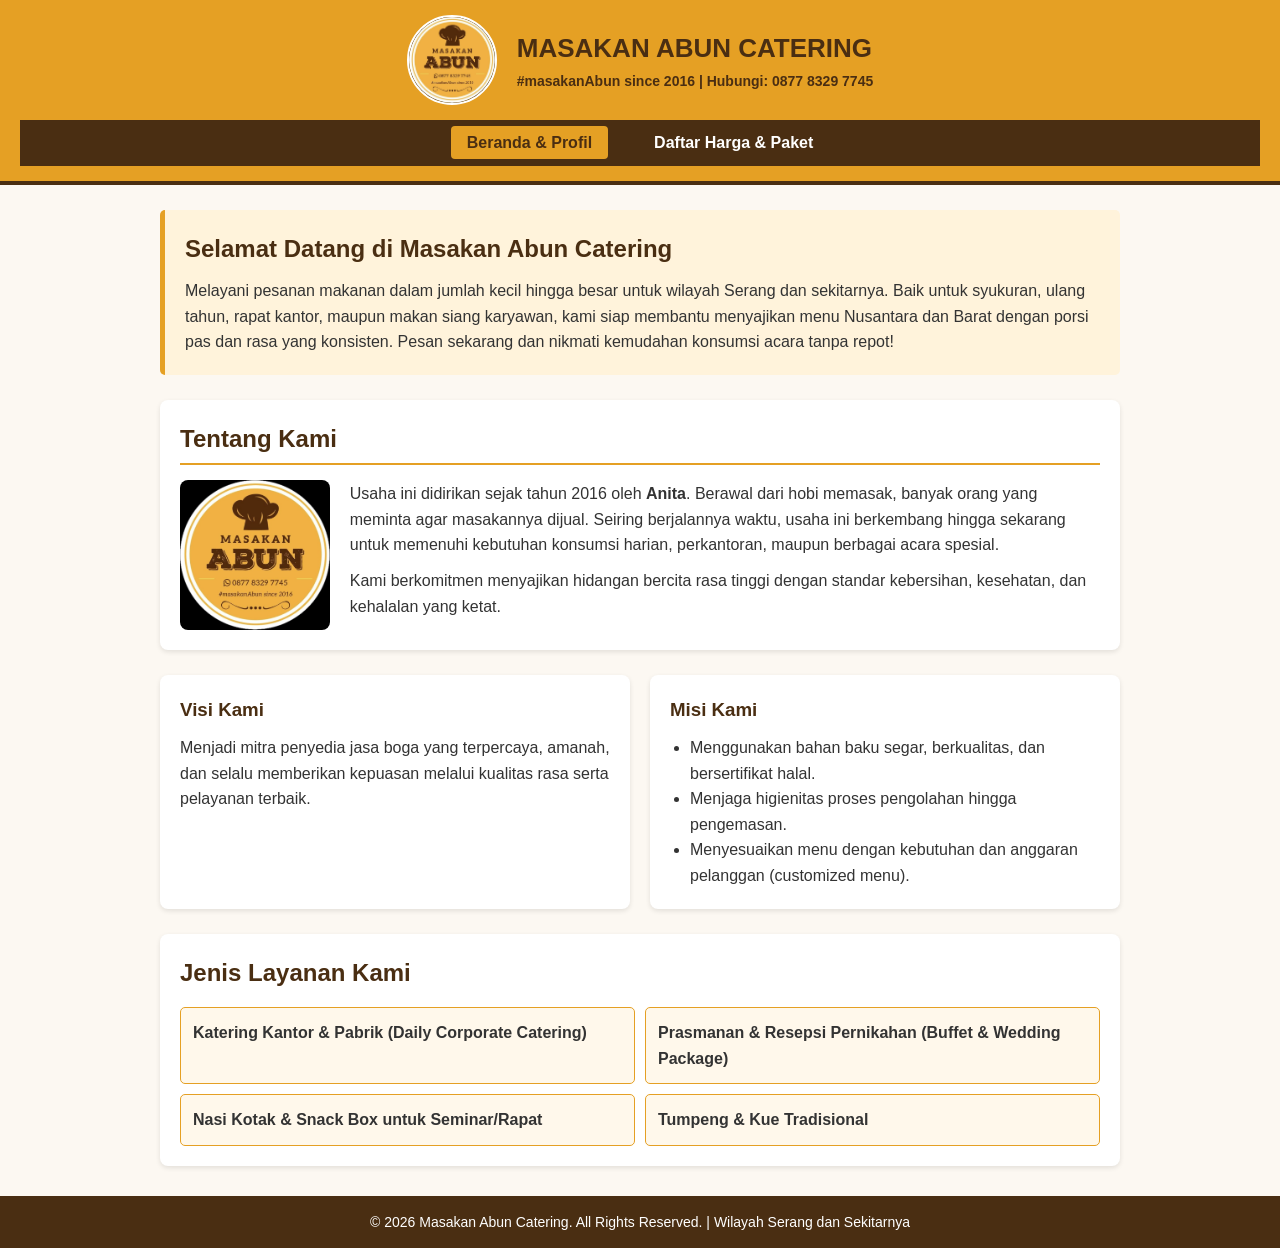
<file: index.html>
<!DOCTYPE html>
<html lang="id">
<head>
    <meta charset="UTF-8">
    <meta name="viewport" content="width=device-width, initial-scale=1.0">
    <title>Masakan Abun Catering - Profil Perusahaan</title>
    <link rel="stylesheet" href="style.css">
</head>
<body>

     
    <header>
        <div class="header-container">
            <img src="logo.jpeg" alt="Logo Masakan Abun Catering" class="logo">
            <div class="header-text">
                <h1>MASAKAN ABUN CATERING</h1>
                <p>#masakanAbun since 2016 | Hubungi: 0877 8329 7745</p>
            </div>
        </div>
        <nav>
            <ul>
                <li><a href="index.html" class="active">Beranda & Profil</a></li>
                <li><a href="layanan.html">Daftar Harga & Paket</a></li>
            </ul>
        </nav>
    </header>

    <!-- Utama Profil -->
    <main class="container">
        <!-- Banner Slogan -->
        <section class="slogan-box">
            <h2>Selamat Datang di Masakan Abun Catering</h2>
            <p>
                Melayani pesanan makanan dalam jumlah kecil hingga besar untuk wilayah Serang dan sekitarnya. 
                Baik untuk syukuran, ulang tahun, rapat kantor, maupun makan siang karyawan, kami siap membantu 
                menyajikan menu Nusantara dan Barat dengan porsi pas dan rasa yang konsisten. Pesan sekarang dan 
                nikmati kemudahan konsumsi acara tanpa repot!
            </p>
        </section>

        <!-- Tentag Perusahaan -->
        <section class="profile-card">
            <h2>Tentang Kami</h2>
            <div class="profile-content">
                <img src="logo.jpeg" alt="Logo Perusahaan" class="profile-img">
                <div class="profile-desc">
                    <p>
                        Usaha ini didirikan sejak tahun 2016 oleh <strong>Anita</strong>. Berawal dari hobi memasak, banyak orang yang meminta agar masakannya dijual. 
                        Seiring berjalannya waktu, usaha ini berkembang hingga sekarang untuk memenuhi kebutuhan konsumsi harian, perkantoran, maupun berbagai acara spesial.
                    </p>
                    <p>
                        Kami berkomitmen menyajikan hidangan bercita rasa tinggi dengan standar kebersihan, kesehatan, dan kehalalan yang ketat.
                    </p>
                </div>
            </div>
        </section>

        <!-- Visi dan Misi -->
        <section class="visi-misi-grid">
            <div class="card">
                <h3>Visi Kami</h3>
                <p>Menjadi mitra penyedia jasa boga yang terpercaya, amanah, dan selalu memberikan kepuasan melalui kualitas rasa serta pelayanan terbaik.</p>
            </div>
            <div class="card">
                <h3>Misi Kami</h3>
                <ul>
                    <li>Menggunakan bahan baku segar, berkualitas, dan bersertifikat halal.</li>
                    <li>Menjaga higienitas proses pengolahan hingga pengemasan.</li>
                    <li>Menyesuaikan menu dengan kebutuhan dan anggaran pelanggan (customized menu).</li>
                </ul>
            </div>
        </section>

        <!-- Jenis Layanan Overview -->
        <section class="layanan-overview">
            <h2>Jenis Layanan Kami</h2>
            <div class="services-list">
                <div class="service-item">Katering Kantor & Pabrik (Daily Corporate Catering)</div>
                <div class="service-item">Prasmanan & Resepsi Pernikahan (Buffet & Wedding Package)</div>
                <div class="service-item">Nasi Kotak & Snack Box untuk Seminar/Rapat</div>
                <div class="service-item">Tumpeng & Kue Tradisional</div>
            </div>
        </section>
    </main>

    <!-- Footer -->
    <footer>
        <p>&copy; 2026 Masakan Abun Catering. All Rights Reserved. | Wilayah Serang dan Sekitarnya</p>
    </footer>

</body>
</html>
</file>
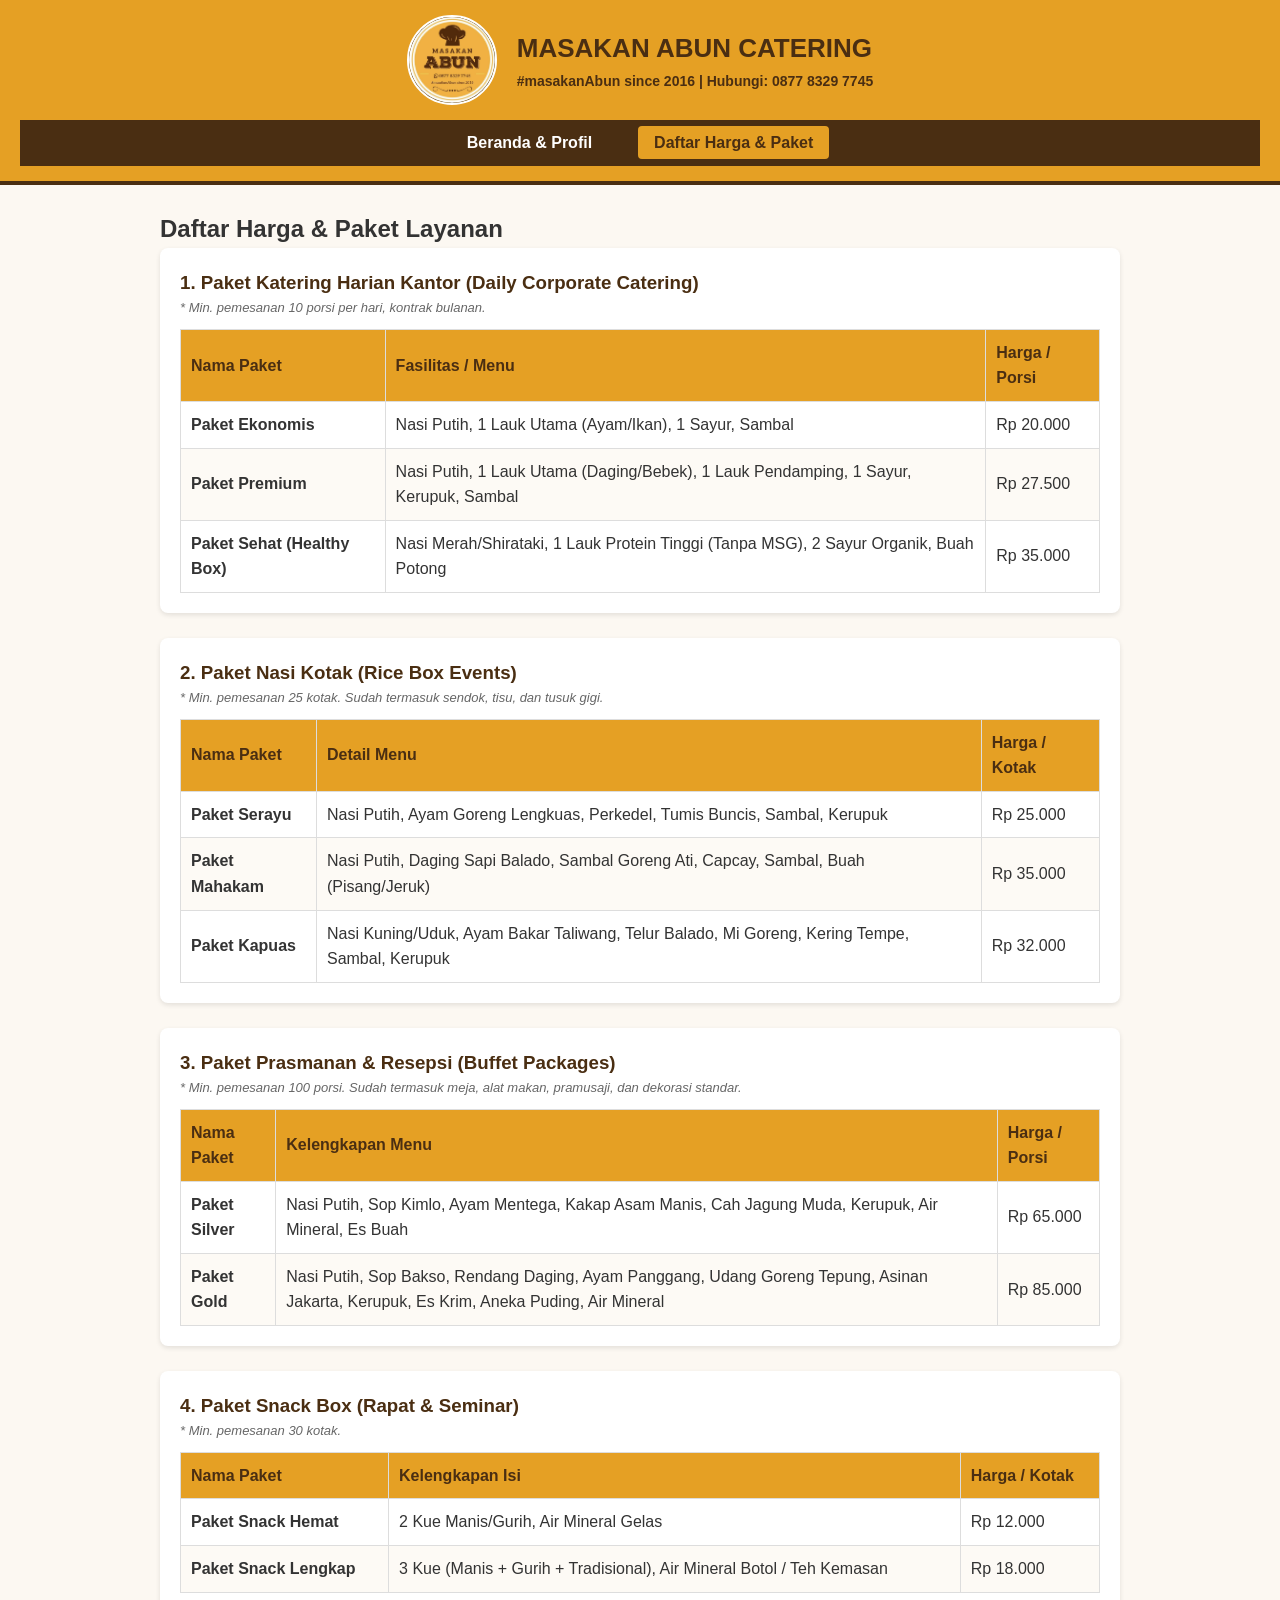
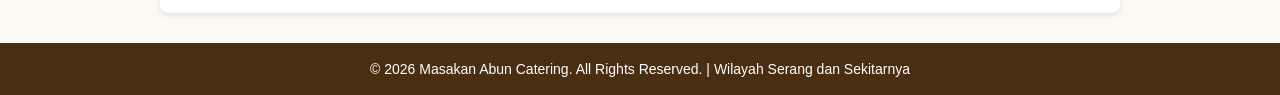
<file: layanan.html>
<!DOCTYPE html>
<html lang="id">
<head>
    <meta charset="UTF-8">
    <meta name="viewport" content="width=device-width, initial-scale=1.0">
    <title>Daftar Harga & Paket - Masakan Abun Catering</title>
    <link rel="stylesheet" href="style.css">
</head>
<body>

    <!-- Header & Navigasi -->
    <header>
        <div class="header-container">
            <img src="logo.jpeg" alt="Logo Masakan Abun Catering" class="logo">
            <div class="header-text">
                <h1>MASAKAN ABUN CATERING</h1>
                <p>#masakanAbun since 2016 | Hubungi: 0877 8329 7745</p>
            </div>
        </div>
        <nav>
            <ul>
                <li><a href="index.html">Beranda & Profil</a></li>
                <li><a href="layanan.html" class="active">Daftar Harga & Paket</a></li>
            </ul>
        </nav>
    </header>

    <!-- Konten Tabel Paket & Harga -->
    <main class="container">
        <h2>Daftar Harga & Paket Layanan</h2>

        <!-- Tabel 1: Katering Harian Kantor -->
        <div class="table-section">
            <h3>1. Paket Katering Harian Kantor (Daily Corporate Catering)</h3>
            <p class="note">* Min. pemesanan 10 porsi per hari, kontrak bulanan.</p>
            <table>
                <thead>
                    <tr>
                        <th>Nama Paket</th>
                        <th>Fasilitas / Menu</th>
                        <th>Harga / Porsi</th>
                    </tr>
                </thead>
                <tbody>
                    <tr>
                        <td><strong>Paket Ekonomis</strong></td>
                        <td>Nasi Putih, 1 Lauk Utama (Ayam/Ikan), 1 Sayur, Sambal</td>
                        <td>Rp 20.000</td>
                    </tr>
                    <tr>
                        <td><strong>Paket Premium</strong></td>
                        <td>Nasi Putih, 1 Lauk Utama (Daging/Bebek), 1 Lauk Pendamping, 1 Sayur, Kerupuk, Sambal</td>
                        <td>Rp 27.500</td>
                    </tr>
                    <tr>
                        <td><strong>Paket Sehat (Healthy Box)</strong></td>
                        <td>Nasi Merah/Shirataki, 1 Lauk Protein Tinggi (Tanpa MSG), 2 Sayur Organik, Buah Potong</td>
                        <td>Rp 35.000</td>
                    </tr>
                </tbody>
            </table>
        </div>

        <!-- Tabel 2: Paket Nasi Kotak -->
        <div class="table-section">
            <h3>2. Paket Nasi Kotak (Rice Box Events)</h3>
            <p class="note">* Min. pemesanan 25 kotak. Sudah termasuk sendok, tisu, dan tusuk gigi.</p>
            <table>
                <thead>
                    <tr>
                        <th>Nama Paket</th>
                        <th>Detail Menu</th>
                        <th>Harga / Kotak</th>
                    </tr>
                </thead>
                <tbody>
                    <tr>
                        <td><strong>Paket Serayu</strong></td>
                        <td>Nasi Putih, Ayam Goreng Lengkuas, Perkedel, Tumis Buncis, Sambal, Kerupuk</td>
                        <td>Rp 25.000</td>
                    </tr>
                    <tr>
                        <td><strong>Paket Mahakam</strong></td>
                        <td>Nasi Putih, Daging Sapi Balado, Sambal Goreng Ati, Capcay, Sambal, Buah (Pisang/Jeruk)</td>
                        <td>Rp 35.000</td>
                    </tr>
                    <tr>
                        <td><strong>Paket Kapuas</strong></td>
                        <td>Nasi Kuning/Uduk, Ayam Bakar Taliwang, Telur Balado, Mi Goreng, Kering Tempe, Sambal, Kerupuk</td>
                        <td>Rp 32.000</td>
                    </tr>
                </tbody>
            </table>
        </div>

        <!-- Tabel 3: Prasmanan & Resepsi -->
        <div class="table-section">
            <h3>3. Paket Prasmanan & Resepsi (Buffet Packages)</h3>
            <p class="note">* Min. pemesanan 100 porsi. Sudah termasuk meja, alat makan, pramusaji, dan dekorasi standar.</p>
            <table>
                <thead>
                    <tr>
                        <th>Nama Paket</th>
                        <th>Kelengkapan Menu</th>
                        <th>Harga / Porsi</th>
                    </tr>
                </thead>
                <tbody>
                    <tr>
                        <td><strong>Paket Silver</strong></td>
                        <td>Nasi Putih, Sop Kimlo, Ayam Mentega, Kakap Asam Manis, Cah Jagung Muda, Kerupuk, Air Mineral, Es Buah</td>
                        <td>Rp 65.000</td>
                    </tr>
                    <tr>
                        <td><strong>Paket Gold</strong></td>
                        <td>Nasi Putih, Sop Bakso, Rendang Daging, Ayam Panggang, Udang Goreng Tepung, Asinan Jakarta, Kerupuk, Es Krim, Aneka Puding, Air Mineral</td>
                        <td>Rp 85.000</td>
                    </tr>
                </tbody>
            </table>
        </div>

        <!-- Tabel 4: Snack Box -->
        <div class="table-section">
            <h3>4. Paket Snack Box (Rapat & Seminar)</h3>
            <p class="note">* Min. pemesanan 30 kotak.</p>
            <table>
                <thead>
                    <tr>
                        <th>Nama Paket</th>
                        <th>Kelengkapan Isi</th>
                        <th>Harga / Kotak</th>
                    </tr>
                </thead>
                <tbody>
                    <tr>
                        <td><strong>Paket Snack Hemat</strong></td>
                        <td>2 Kue Manis/Gurih, Air Mineral Gelas</td>
                        <td>Rp 12.000</td>
                    </tr>
                    <tr>
                        <td><strong>Paket Snack Lengkap</strong></td>
                        <td>3 Kue (Manis + Gurih + Tradisional), Air Mineral Botol / Teh Kemasan</td>
                        <td>Rp 18.000</td>
                    </tr>
                </tbody>
            </table>
        </div>
    </main>

    <!-- Footer -->
    <footer>
        <p>&copy; 2026 Masakan Abun Catering. All Rights Reserved. | Wilayah Serang dan Sekitarnya</p>
    </footer>

</body>
</html>
</file>
<file: style.css>
/* Reset Basic */
* {
    box-sizing: border-box;
    margin: 0;
    padding: 0;
    font-family: 'Segoe UI', Tahoma, Geneva, Verdana, sans-serif;
}

body {
    background-color: #fcf8f2;
    color: #333333;
    line-height: 1.6;
}

/* Header & Logo */
header {
    background-color: #e5a024; /* Warna khas emas logo */
    color: #4a2e12;
    padding: 15px 20px;
    border-bottom: 4px solid #4a2e12;
}

.header-container {
    display: flex;
    align-items: center;
    justify-content: center;
    gap: 20px;
    margin-bottom: 15px;
}

.logo {
    width: 90px;
    height: 90px;
    border-radius: 50%;
    border: 2px solid #ffffff;
    object-fit: cover;
}

.header-text h1 {
    font-size: 26px;
    font-weight: bold;
    color: #4a2e12;
}

.header-text p {
    font-size: 14px;
    font-weight: 600;
}

/* Navigasi */
nav {
    background-color: #4a2e12;
    padding: 10px 0;
}

nav ul {
    list-style: none;
    display: flex;
    justify-content: center;
    gap: 30px;
}

nav ul li a {
    color: #ffffff;
    text-decoration: none;
    font-weight: bold;
    padding: 8px 16px;
    border-radius: 4px;
    transition: 0.3s;
}

nav ul li a:hover, nav ul li a.active {
    background-color: #e5a024;
    color: #4a2e12;
}

/* Layout Container */
.container {
    max-width: 1000px;
    margin: 25px auto;
    padding: 0 20px;
}

/* Slogan Section */
.slogan-box {
    background-color: #fff3db;
    border-left: 5px solid #e5a024;
    padding: 20px;
    margin-bottom: 25px;
    border-radius: 5px;
}

.slogan-box h2 {
    color: #4a2e12;
    margin-bottom: 10px;
}

/* Profile Card */
.profile-card {
    background: #ffffff;
    padding: 20px;
    border-radius: 8px;
    box-shadow: 0 2px 5px rgba(0,0,0,0.1);
    margin-bottom: 25px;
}

.profile-card h2 {
    color: #4a2e12;
    border-bottom: 2px solid #e5a024;
    padding-bottom: 5px;
    margin-bottom: 15px;
}

.profile-content {
    display: flex;
    gap: 20px;
    align-items: center;
}

.profile-img {
    width: 150px;
    height: 150px;
    border-radius: 8px;
}

.profile-desc p {
    margin-bottom: 10px;
}

/* Visi Misi Grid */
.visi-misi-grid {
    display: flex;
    gap: 20px;
    margin-bottom: 25px;
}

.card {
    flex: 1;
    background: #ffffff;
    padding: 20px;
    border-radius: 8px;
    box-shadow: 0 2px 5px rgba(0,0,0,0.1);
}

.card h3 {
    color: #4a2e12;
    margin-bottom: 10px;
}

.card ul {
    margin-left: 20px;
}

/* Layanan Overview */
.layanan-overview {
    background: #ffffff;
    padding: 20px;
    border-radius: 8px;
    box-shadow: 0 2px 5px rgba(0,0,0,0.1);
}

.layanan-overview h2 {
    color: #4a2e12;
    margin-bottom: 15px;
}

.services-list {
    display: grid;
    grid-template-columns: repeat(2, 1fr);
    gap: 10px;
}

.service-item {
    background: #fff8eb;
    padding: 12px;
    border: 1px solid #e5a024;
    border-radius: 5px;
    font-weight: bold;
}

/* Table Styling */
.table-section {
    background: #ffffff;
    padding: 20px;
    border-radius: 8px;
    box-shadow: 0 2px 5px rgba(0,0,0,0.1);
    margin-bottom: 25px;
}

.table-section h3 {
    color: #4a2e12;
}

.note {
    font-size: 13px;
    color: #666666;
    margin-bottom: 10px;
    font-style: italic;
}

table {
    width: 100%;
    border-collapse: collapse;
    margin-top: 10px;
}

table, th, td {
    border: 1px solid #dddddd;
}

th {
    background-color: #e5a024;
    color: #4a2e12;
    padding: 10px;
    text-align: left;
}

td {
    padding: 10px;
}

tr:nth-child(even) {
    background-color: #fdfaf5;
}

/* Footer */
footer {
    background-color: #4a2e12;
    color: #ffffff;
    text-align: center;
    padding: 15px 0;
    margin-top: 30px;
    font-size: 14px;
}
</file>
